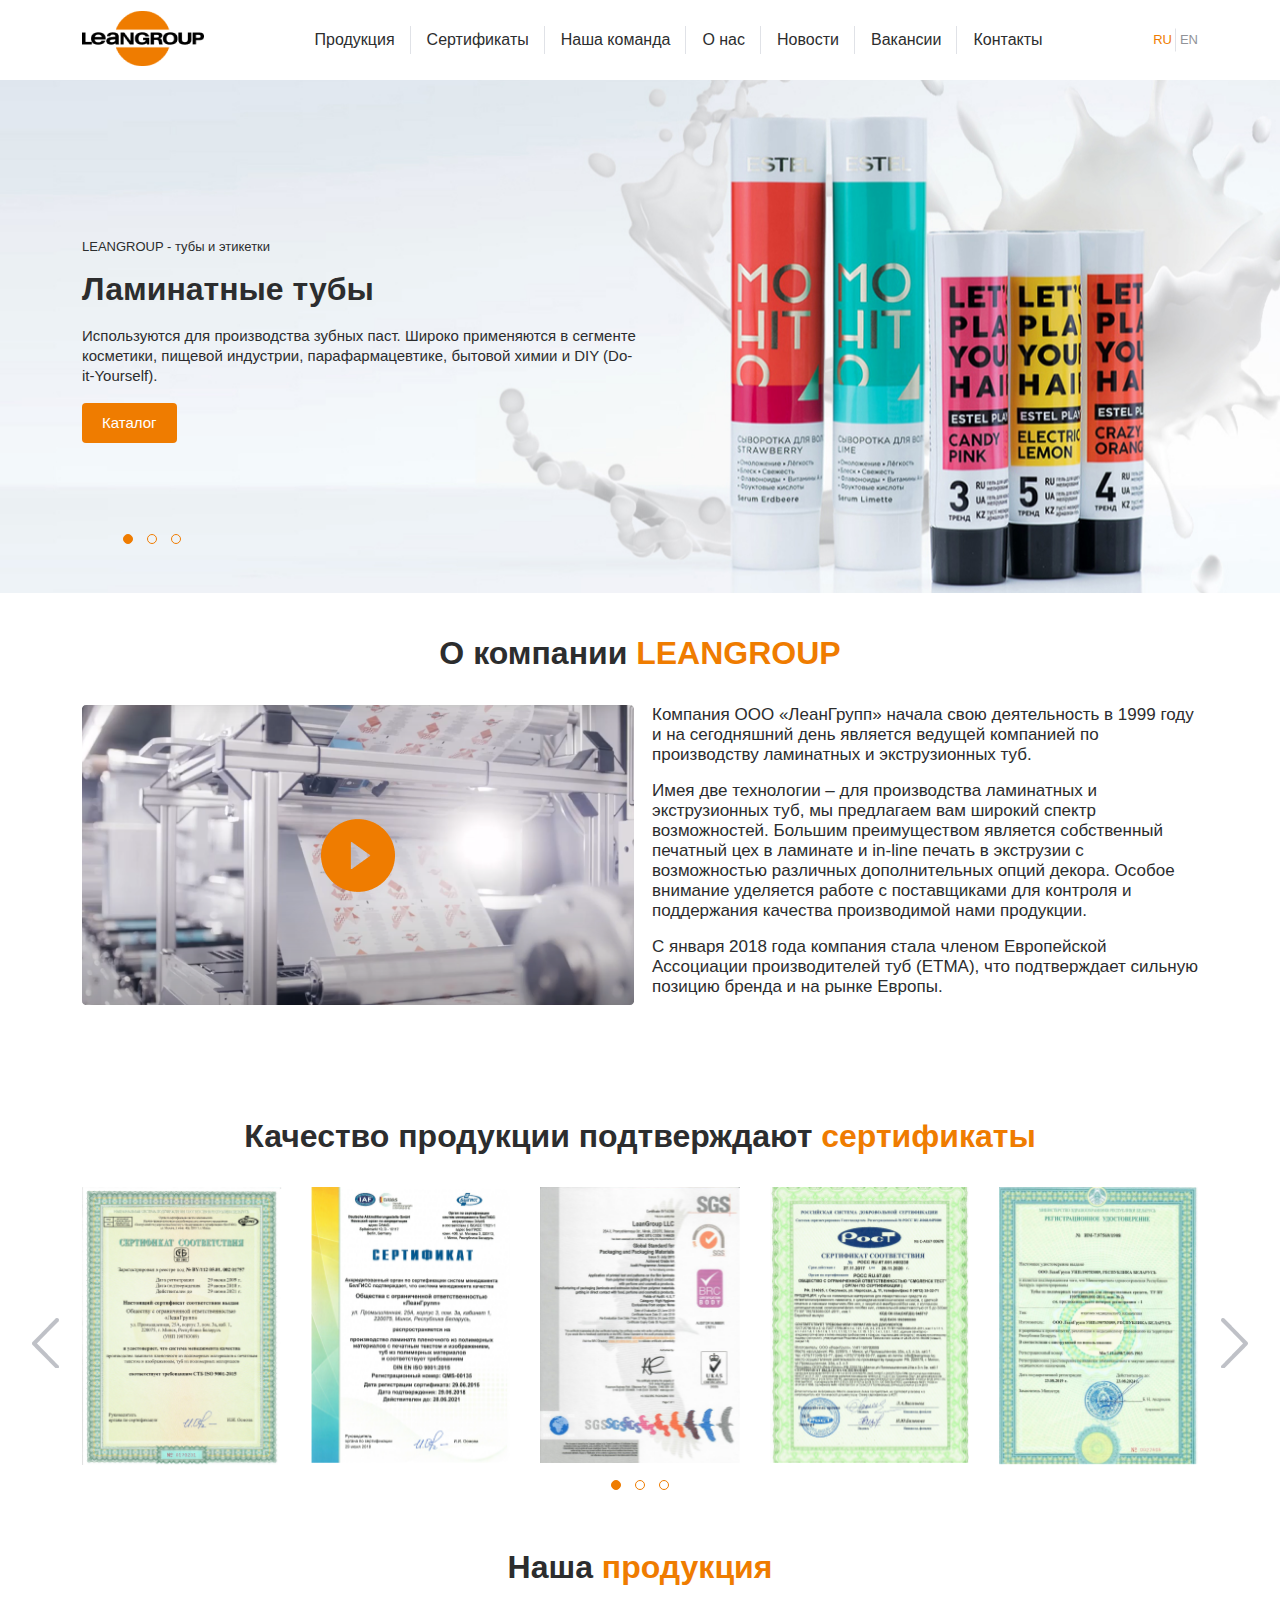
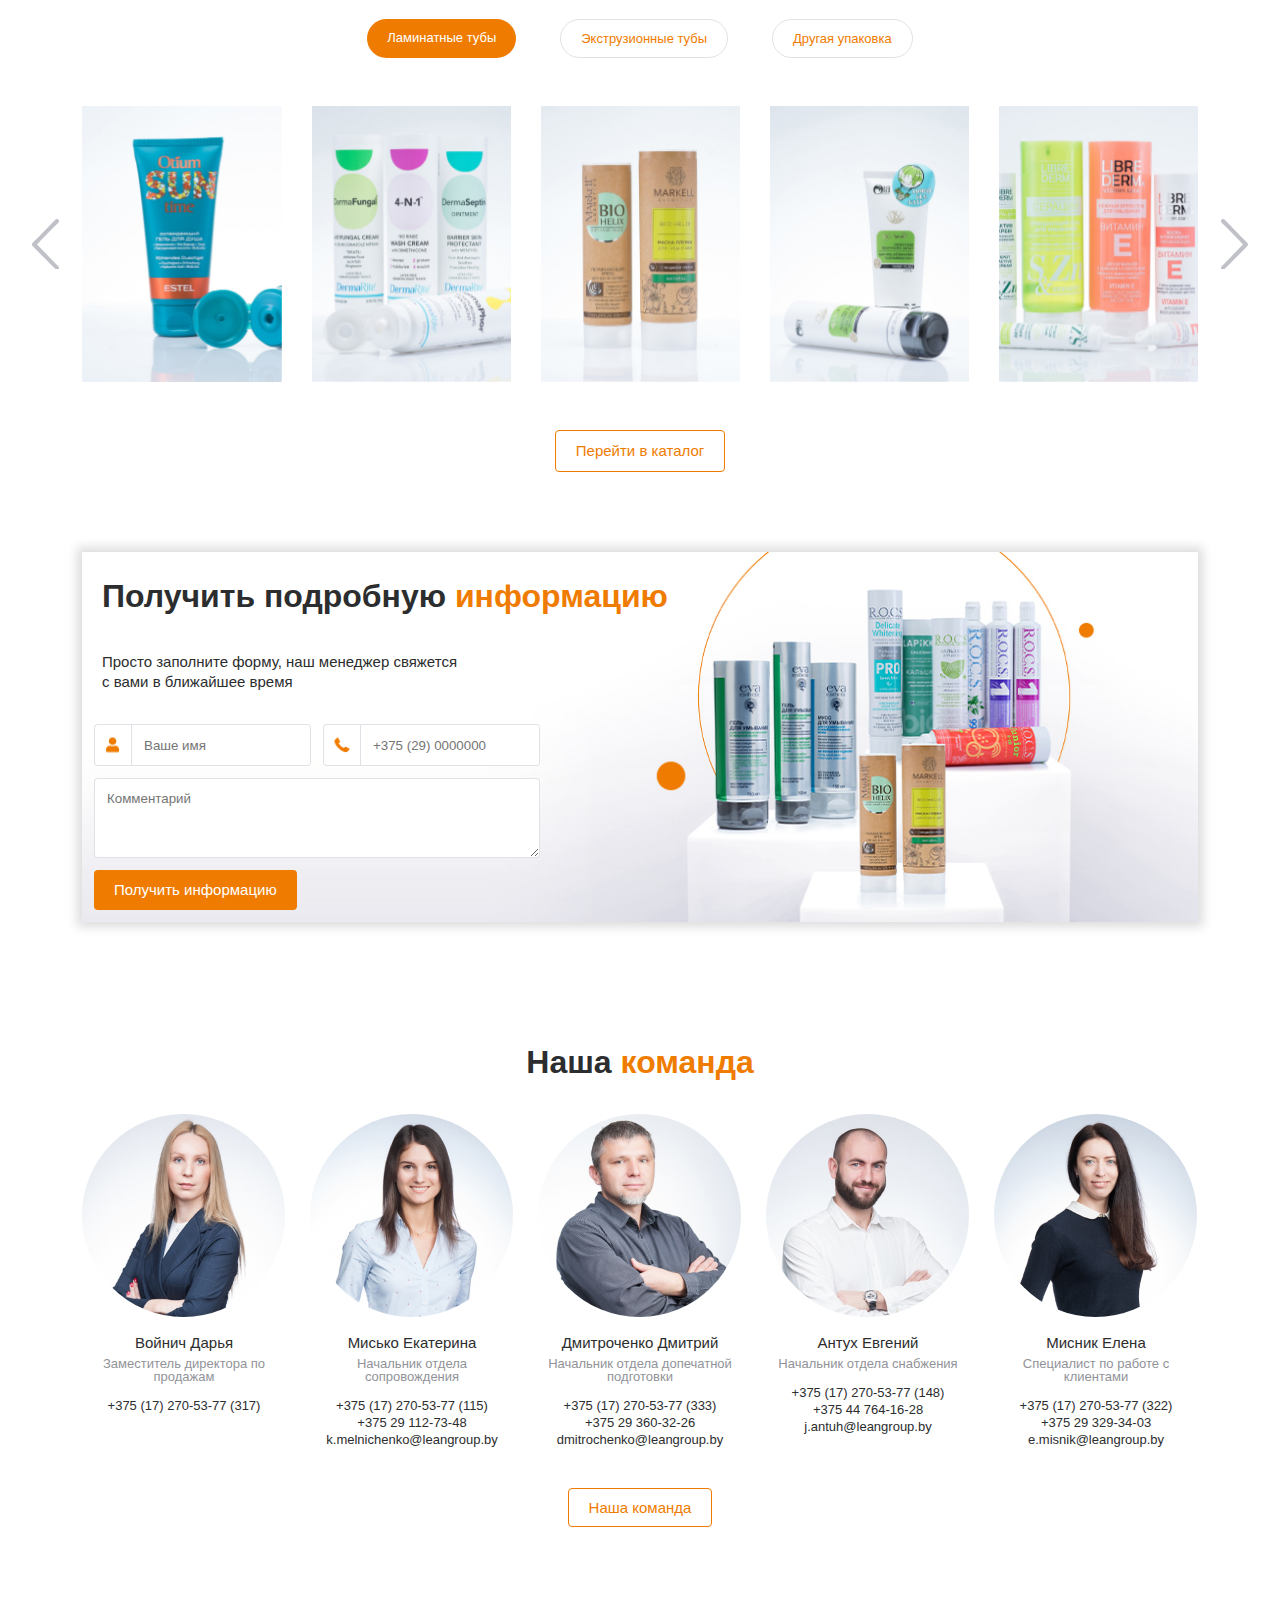
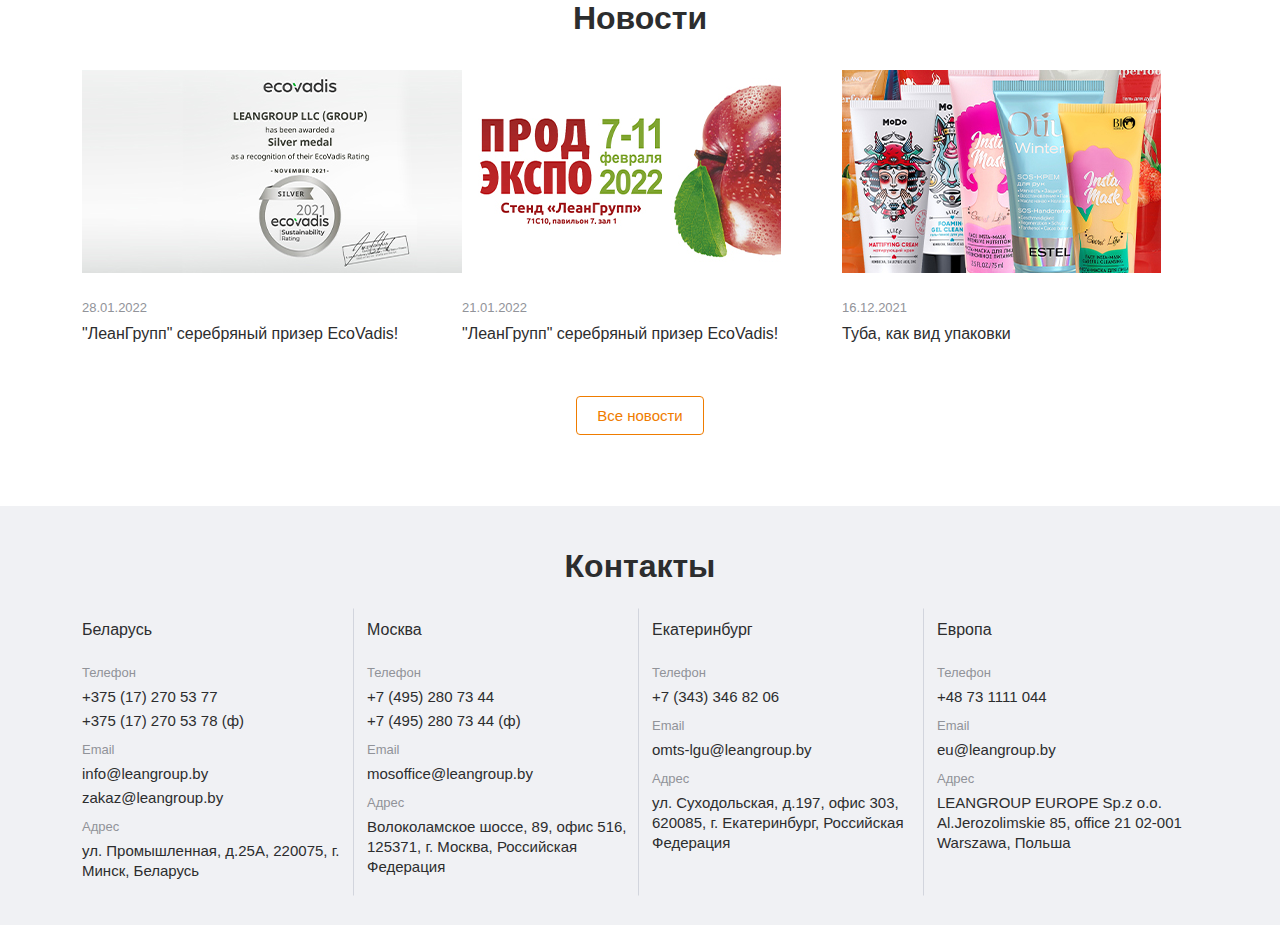
<file: index.html>
<!DOCTYPE html>
<html lang="en">

<head>
    <meta charset="UTF-8">
    <meta http-equiv="X-UA-Compatible" content="IE=edge">
    <meta name="viewport" content="width=device-width, initial-scale=1.0">
    <title>Lean Group</title>
    <link rel="stylesheet" href="./src/style/style.css">
</head>

<body>
    <header class="header">
        <div class="container">
            <nav class="nav">
                <a href="./" class="logo">
                    <img src="./src/images/logo.png" alt="logo lean Group">
                </a>
                <ul class="nav__list">
                    <li class="nav__list-item">
                        <a href="#" class="nav__list-link">
                            Продукция
                        </a>
                        <div class="dropdown">
                            <a href="#" class="dropdown__item">Ламинатные тубы</a>
                            <a href="#" class="dropdown__item">Экструзионные тубы</a>
                            <a href="#" class="dropdown__item">Другая упаковка</a>
                        </div>
                    </li>
                    <li class="nav__list-item"><a href="#" class="nav__list-link">Сертификаты</a>
                    </li>
                    <li class="nav__list-item"><a href="#" class="nav__list-link">Наша команда</a>
                    </li>
                    <li class="nav__list-item"><a href="#" class="nav__list-link">О нас</a>
                    </li>
                    <li class="nav__list-item"><a href="#" class="nav__list-link">Новости</a>
                    </li>
                    <li class="nav__list-item"><a href="#" class="nav__list-link">Вакансии</a>
                    </li>
                    <li class="nav__list-item"><a href="#" class="nav__list-link">Контакты</a>
                    </li>
                </ul>
                <div class="lang">
                    <button class="lang__item lang__item_active">RU</button>
                    <button class="lang__item ">EN</button>
                </div>
            </nav>
        </div>
    </header>
    <main>
        <section class="home">
            <div class="owl-carousel owl-theme owl-loaded" id="home-slider">
                <div class="owl-stage-outer">
                    <div class="owl-stage">
                        <div class="owl-item">
                            <div class="slide-item slide-item_first">
                                <div class="container">
                                    <h1 class="slide-item__title">LEANGROUP - тубы и этикетки</h1>
                                    <h2 class="slide-item__subtitle">Ламинатные тубы</h2>
                                    <p class="slide-item__description">Используются для производства зубных паст. Широко
                                        применяются в сегменте косметики, пищевой индустрии, парафармацевтике, бытовой
                                        химии и DIY (Do-it-Yourself).</p>
                                    <a href="#" class="slide-item__link">Каталог</a>
                                </div>
                            </div>
                        </div>
                        <div class="owl-item">
                            <div class="slide-item slide-item_second">
                                <div class="container">
                                    <h2 class="slide-item__title">LEANGROUP - у качества нет конкуренции</h2>
                                    <h2 class="slide-item__subtitle">Ламинатные тубы</h2>
                                    <p class="slide-item__description">Используются для производства зубных паст. Широко
                                        применяются в сегменте косметики, пищевой индустрии, парафармацевтике, бытовой
                                        химии и DIY (Do-it-Yourself).</p>
                                    <a href="#" class="slide-item__link">Каталог</a>
                                </div>
                            </div>
                        </div>
                        <div class="owl-item">
                            <div class="slide-item slide-item_third">
                                <div class="container">
                                    <h2 class="slide-item__title">LEANGROUP - у качества нет конкуренции</h2>
                                    <h2 class="slide-item__subtitle">Экструзионнные тубы</h2>
                                    <p class="slide-item__description">Экструзионные тубы применяются для упаковки и
                                        продвижения более дорогих продуктов, в основном в косметической отрасли.</p>
                                    <a href="#" class="slide-item__link">Каталог</a>
                                </div>
                            </div>
                        </div>
                    </div>
                </div>
            </div>
        </section>
        <section class="about">
            <div class="container">
                <h2 class="title">О компании <span>LEANGROUP</span></h2>
                <div class="row">
                    <div class="col-6">
                        <a href="https://www.youtube.com/watch?v=JWXUVYLUhxM" data-fancybox="video"
                            data-caption="Optional caption">
                            <img src="./src/images/about/video.png" alt="video">
                        </a>
                    </div>
                    <div class="col-6">
                        <p class="about__description">Компания ООО «ЛеанГрупп» начала свою деятельность в 1999 году и на
                            сегодняшний день является ведущей компанией по производству ламинатных и экструзионных туб.
                        </p>
                        <p class="about__description">Имея две технологии – для производства ламинатных и экструзионных
                            туб, мы предлагаем вам широкий спектр возможностей. Большим преимуществом является
                            собственный печатный цех в ламинате и in-line печать в экструзии с возможностью различных
                            дополнительных опций декора. Особое внимание уделяется работе с поставщиками для контроля и
                            поддержания качества производимой нами продукции.
                        </p>
                        <p class="about__description">С января 2018 года компания стала членом Европейской Ассоциации
                            производителей туб (ETMA), что подтверждает сильную позицию бренда и на рынке Европы.
                        </p>
                    </div>
                </div>
            </div>
        </section>
        <section class="certificates">
            <div class="container">
                <h2 class="title">
                    Качество продукции подтверждают <span>сертификаты</span>
                </h2>
                <div class="owl-carousel owl-theme owl-loaded" id="certificates-slider">
                    <div class="owl-stage-outer">
                        <div class="owl-stage">
                            <div class="owl-item">
                                <a href="./src/images/certificates/img1.png" data-fancybox="gallery"
                                    data-caption="Optional caption">
                                    <img src="./src/images/certificates/img1.png" alt="certificat 1">
                                </a>
                            </div>
                            <div class="owl-item">
                                <a href="./src/images/certificates/img2.png" data-fancybox="gallery"
                                    data-caption="Optional caption">
                                    <img src="./src/images/certificates/img2.png" alt="certificat 2">
                                </a>
                            </div>
                            <div class="owl-item">
                                <a href="./src/images/certificates/img3.png" data-fancybox="gallery"
                                    data-caption="Optional caption">
                                    <img src="./src/images/certificates/img3.png" alt="certificat 3">
                                </a>
                            </div>
                            <div class="owl-item">
                                <a href="./src/images/certificates/img4.png" data-fancybox="gallery"
                                    data-caption="Optional caption">
                                    <img src="./src/images/certificates/img4.png" alt="certificat 4">
                                </a>
                            </div>
                            <div class="owl-item">
                                <a href="./src/images/certificates/img5.png" data-fancybox="gallery"
                                    data-caption="Optional caption">
                                    <img src="./src/images/certificates/img5.png" alt="certificat 5">
                                </a>
                            </div>
                            <div class="owl-item">
                                <a href="./src/images/certificates/img1.png" data-fancybox="gallery"
                                    data-caption="Optional caption">
                                    <img src="./src/images/certificates/img1.png" alt="certificat 1">
                                </a>
                            </div>
                            <div class="owl-item">
                                <a href="./src/images/certificates/img2.png" data-fancybox="gallery"
                                    data-caption="Optional caption">
                                    <img src="./src/images/certificates/img2.png" alt="certificat 2">
                                </a>
                            </div>
                            <div class="owl-item">
                                <a href="./src/images/certificates/img3.png" data-fancybox="gallery"
                                    data-caption="Optional caption">
                                    <img src="./src/images/certificates/img3.png" alt="certificat 3">
                                </a>
                            </div>
                            <div class="owl-item">
                                <a href="./src/images/certificates/img4.png" data-fancybox="gallery"
                                    data-caption="Optional caption">
                                    <img src="./src/images/certificates/img4.png" alt="certificat 4">
                                </a>
                            </div>
                            <div class="owl-item">
                                <a href="./src/images/certificates/img5.png" data-fancybox="gallery"
                                    data-caption="Optional caption">
                                    <img src="./src/images/certificates/img5.png" alt="certificat 5">
                                </a>
                            </div>
                            <div class="owl-item">
                                <a href="./src/images/certificates/img1.png" data-fancybox="gallery"
                                    data-caption="Optional caption">
                                    <img src="./src/images/certificates/img1.png" alt="certificat 1">
                                </a>
                            </div>
                            <div class="owl-item">
                                <a href="./src/images/certificates/img2.png" data-fancybox="gallery"
                                    data-caption="Optional caption">
                                    <img src="./src/images/certificates/img2.png" alt="certificat 2">
                                </a>
                            </div>
                            <div class="owl-item">
                                <a href="./src/images/certificates/img3.png" data-fancybox="gallery"
                                    data-caption="Optional caption">
                                    <img src="./src/images/certificates/img3.png" alt="certificat 3">
                                </a>
                            </div>
                            <div class="owl-item">
                                <a href="./src/images/certificates/img4.png" data-fancybox="gallery"
                                    data-caption="Optional caption">
                                    <img src="./src/images/certificates/img4.png" alt="certificat 4">
                                </a>
                            </div>
                            <div class="owl-item">
                                <a href="./src/images/certificates/img5.png" data-fancybox="gallery"
                                    data-caption="Optional caption">
                                    <img src="./src/images/certificates/img5.png" alt="certificat 5">
                                </a>
                            </div>
                        </div>
                    </div>
                    <div class="owl-nav">
                        <div class="custom-prev custom-prev_cert">prev</div>
                        <div class="custom-next custom-next_cert">next</div>
                    </div>
                </div>
            </div>
        </section>
        <section class="products">
            <div class="container">
                <h2 class="title">Наша <span>продукция</span></h2>
                <div class="products-tabs">
  
                    <ul class="products-tabs__caption">
                      <li class="products-tabs__btn products-tabs__btn_active">Ламинатные тубы</li>
                      <li class="products-tabs__btn">Экструзионные тубы</li>
                      <li class="products-tabs__btn">Другая упаковка</li>
                    </ul>
                    
                    <div class="products-tabs__content products-tabs__content_active"> 
                        <div class="owl-carousel owl-theme owl-loaded products-slider">
                            <div class="owl-stage-outer">
                                <div class="owl-stage">
                                    <div class="owl-item">
                                        <a href="./src/images/products/img1.png" data-fancybox="gallery"
                                            data-caption="Optional caption">
                                            <img src="./src/images/products/img1.png" alt="product 1">
                                        </a>
                                    </div>
                                    <div class="owl-item">
                                        <a href="./src/images/products/img2.png" data-fancybox="gallery"
                                            data-caption="Optional caption">
                                            <img src="./src/images/products/img2.png" alt="product 2">
                                        </a>
                                    </div>
                                    <div class="owl-item">
                                        <a href="./src/images/products/img3.png" data-fancybox="gallery"
                                            data-caption="Optional caption">
                                            <img src="./src/images/products/img3.png" alt="product 3">
                                        </a>
                                    </div>
                                    <div class="owl-item">
                                        <a href="./src/images/products/img4.png" data-fancybox="gallery"
                                            data-caption="Optional caption">
                                            <img src="./src/images/products/img4.png" alt="product 4">
                                        </a>
                                    </div>
                                    <div class="owl-item">
                                        <a href="./src/images/products/img5.png" data-fancybox="gallery"
                                            data-caption="Optional caption">
                                            <img src="./src/images/products/img5.png" alt="product 5">
                                        </a>
                                    </div>
                                    <div class="owl-item">
                                        <a href="./src/images/products/img1.png" data-fancybox="gallery"
                                            data-caption="Optional caption">
                                            <img src="./src/images/products/img1.png" alt="product 1">
                                        </a>
                                    </div>
                                    <div class="owl-item">
                                        <a href="./src/images/products/img2.png" data-fancybox="gallery"
                                            data-caption="Optional caption">
                                            <img src="./src/images/products/img2.png" alt="product 2">
                                        </a>
                                    </div>
                                    <div class="owl-item">
                                        <a href="./src/images/products/img3.png" data-fancybox="gallery"
                                            data-caption="Optional caption">
                                            <img src="./src/images/products/img3.png" alt="product 3">
                                        </a>
                                    </div>
                                    <div class="owl-item">
                                        <a href="./src/images/products/img4.png" data-fancybox="gallery"
                                            data-caption="Optional caption">
                                            <img src="./src/images/products/img4.png" alt="product 4">
                                        </a>
                                    </div>
                                    <div class="owl-item">
                                        <a href="./src/images/products/img5.png" data-fancybox="gallery"
                                            data-caption="Optional caption">
                                            <img src="./src/images/products/img5.png" alt="product 5">
                                        </a>
                                    </div>
                                    <div class="owl-item">
                                        <a href="./src/images/products/img1.png" data-fancybox="gallery"
                                            data-caption="Optional caption">
                                            <img src="./src/images/products/img1.png" alt="product 1">
                                        </a>
                                    </div>
                                    <div class="owl-item">
                                        <a href="./src/images/products/img3.png" data-fancybox="gallery"
                                            data-caption="Optional caption">
                                            <img src="./src/images/products/img3.png" alt="product 3">
                                        </a>
                                    </div>
                                    <div class="owl-item">
                                        <a href="./src/images/products/img4.png" data-fancybox="gallery"
                                            data-caption="Optional caption">
                                            <img src="./src/images/products/img4.png" alt="product 4">
                                        </a>
                                    </div>
                                    <div class="owl-item">
                                        <a href="./src/images/products/img5.png" data-fancybox="gallery"
                                            data-caption="Optional caption">
                                            <img src="./src/images/products/img5.png" alt="product 5">
                                        </a>
                                    </div>
                                </div>
                            </div>
                            <div class="owl-nav">
                                <div class="custom-prev custom-prev_prod">prev</div>
                                <div class="custom-next custom-next_prod">next</div>
                            </div>
                        </div>
                        <div class="products-tabs__link-wrapper">
                            <a href="./src/pages/laminat/" class="products-tabs__link">Перейти в каталог</a>
                        </div>
                    </div>
                    
                    <div class="products-tabs__content">
                        <div class="owl-carousel owl-theme owl-loaded products-slider">
                            <div class="owl-stage-outer">
                                <div class="owl-stage">
                                    <div class="owl-item">
                                        <a href="./src/images/products/img1.png" data-fancybox="gallery"
                                            data-caption="Optional caption">
                                            <img src="./src/images/products/img1.png" alt="product 1">
                                        </a>
                                    </div>
                                    <div class="owl-item">
                                        <a href="./src/images/products/img2.png" data-fancybox="gallery"
                                            data-caption="Optional caption">
                                            <img src="./src/images/products/img2.png" alt="product 2">
                                        </a>
                                    </div>
                                    <div class="owl-item">
                                        <a href="./src/images/products/img3.png" data-fancybox="gallery"
                                            data-caption="Optional caption">
                                            <img src="./src/images/products/img3.png" alt="product 3">
                                        </a>
                                    </div>
                                    <div class="owl-item">
                                        <a href="./src/images/products/img4.png" data-fancybox="gallery"
                                            data-caption="Optional caption">
                                            <img src="./src/images/products/img4.png" alt="product 4">
                                        </a>
                                    </div>
                                    <div class="owl-item">
                                        <a href="./src/images/products/img5.png" data-fancybox="gallery"
                                            data-caption="Optional caption">
                                            <img src="./src/images/products/img5.png" alt="product 5">
                                        </a>
                                    </div>
                                    <div class="owl-item">
                                        <a href="./src/images/products/img1.png" data-fancybox="gallery"
                                            data-caption="Optional caption">
                                            <img src="./src/images/products/img1.png" alt="product 1">
                                        </a>
                                    </div>
                                    <div class="owl-item">
                                        <a href="./src/images/products/img2.png" data-fancybox="gallery"
                                            data-caption="Optional caption">
                                            <img src="./src/images/products/img2.png" alt="product 2">
                                        </a>
                                    </div>
                                    <div class="owl-item">
                                        <a href="./src/images/products/img3.png" data-fancybox="gallery"
                                            data-caption="Optional caption">
                                            <img src="./src/images/products/img3.png" alt="product 3">
                                        </a>
                                    </div>
                                    <div class="owl-item">
                                        <a href="./src/images/products/img4.png" data-fancybox="gallery"
                                            data-caption="Optional caption">
                                            <img src="./src/images/products/img4.png" alt="product 4">
                                        </a>
                                    </div>
                                    <div class="owl-item">
                                        <a href="./src/images/products/img5.png" data-fancybox="gallery"
                                            data-caption="Optional caption">
                                            <img src="./src/images/products/img5.png" alt="product 5">
                                        </a>
                                    </div>
                                </div>
                            </div>
                            <div class="owl-nav">
                                <div class="custom-prev custom-prev_prod">prev</div>
                                <div class="custom-next custom-next_prod">next</div>
                            </div>
                        </div>
                        <div class="products-tabs__link-wrapper">
                            <a href="./src/pages/ext/" class="products-tabs__link">Перейти в каталог</a>
                        </div>
                    </div>

                    <div class="products-tabs__content">
                        <div class="owl-carousel owl-theme owl-loaded products-slider">
                            <div class="owl-stage-outer">
                                <div class="owl-stage">
                                    <div class="owl-item">
                                        <a href="./src/images/products/img1.png" data-fancybox="gallery"
                                            data-caption="Optional caption">
                                            <img src="./src/images/products/img1.png" alt="product 1">
                                        </a>
                                    </div>
                                    <div class="owl-item">
                                        <a href="./src/images/products/img2.png" data-fancybox="gallery"
                                            data-caption="Optional caption">
                                            <img src="./src/images/products/img2.png" alt="product 2">
                                        </a>
                                    </div>
                                    <div class="owl-item">
                                        <a href="./src/images/products/img3.png" data-fancybox="gallery"
                                            data-caption="Optional caption">
                                            <img src="./src/images/products/img3.png" alt="product 3">
                                        </a>
                                    </div>
                                    <div class="owl-item">
                                        <a href="./src/images/products/img4.png" data-fancybox="gallery"
                                            data-caption="Optional caption">
                                            <img src="./src/images/products/img4.png" alt="product 4">
                                        </a>
                                    </div>
                                    <div class="owl-item">
                                        <a href="./src/images/products/img5.png" data-fancybox="gallery"
                                            data-caption="Optional caption">
                                            <img src="./src/images/products/img5.png" alt="product 5">
                                        </a>
                                    </div>
                                    <div class="owl-item">
                                        <a href="./src/images/products/img1.png" data-fancybox="gallery"
                                            data-caption="Optional caption">
                                            <img src="./src/images/products/img1.png" alt="product 1">
                                        </a>
                                    </div>
                                    <div class="owl-item">
                                        <a href="./src/images/products/img2.png" data-fancybox="gallery"
                                            data-caption="Optional caption">
                                            <img src="./src/images/products/img2.png" alt="product 2">
                                        </a>
                                    </div>
                                    <div class="owl-item">
                                        <a href="./src/images/products/img3.png" data-fancybox="gallery"
                                            data-caption="Optional caption">
                                            <img src="./src/images/products/img3.png" alt="product 3">
                                        </a>
                                    </div>
                                    <div class="owl-item">
                                        <a href="./src/images/products/img4.png" data-fancybox="gallery"
                                            data-caption="Optional caption">
                                            <img src="./src/images/products/img4.png" alt="product 4">
                                        </a>
                                    </div>
                                    <div class="owl-item">
                                        <a href="./src/images/products/img5.png" data-fancybox="gallery"
                                            data-caption="Optional caption">
                                            <img src="./src/images/products/img5.png" alt="product 5">
                                        </a>
                                    </div>
                                </div>
                            </div>
                            <div class="owl-nav">
                                <div class="custom-prev custom-prev_prod">prev</div>
                                <div class="custom-next custom-next_prod">next</div>
                            </div>
                        </div>
                        <div class="products-tabs__link-wrapper">
                            <a href="./src/pages/other/" class="products-tabs__link">Перейти в каталог</a>
                        </div>
                      </div>
                    
                  </div>
            </div>
        </section>
        <section class="feedback">
            <div class="container">
                <div class="feedback__main">
                    <h2 class="feedback__title">Получить подробную <span>информацию</span></h2>
                    <p class="feedback__description">Просто заполните форму, наш менеджер свяжется с вами в ближайшее
                        время</p>
                    <form class="feedback__form">
                        <div class="feedback__form-name">
                            <div class="name__img">
                                <img src="./src/images/feedback/Vector.png" alt="vector" class="form__img">
                            </div>
                            <input type="text" placeholder="Ваше имя" class="form__input">
                        </div>
                        <div class="feedback__form-name">
                            <div class="name__img">
                                <img src="./src/images/feedback/tel.png" alt="tel" class="form__img">
                            </div>
                            <input type="tel" placeholder="+375 (29) 0000000" class="form__input">
                        </div>
                        <textarea class="feedback__textarea" placeholder="Комментарий"></textarea>
                        <button class="feedback__btn">
                            <a href="#" class="feedback__link">Получить информацию</a>
                        </button>
                    </form>
                </div>
            </div>
        </section>
        <section class="team">
            <div class="container">
                <h2 class="team__title">
                    Наша <span>команда</span>
                </h2>
                <div class="row">
                    <div class="team__colum team__colum-1">
                        <img src="./src/images/team/img1.png" alt="img" class="team-img">
                        <h4 class="team__subtitle">Войнич Дарья</h4>
                        <p class="team__description">Заместитель директора по продажам</p>
                        <p class="team__num">+375 (17) 270-53-77 (317)</p>
                    </div>
                    <div class="team__colum team__colum-2">
                        <img src="./src/images/team/img2.png" alt="img" class="team-img">
                        <h4 class="team__subtitle">Мисько Екатерина</h4>
                        <p class="team__description">Начальник отдела сопровождения</p>
                        <p class="team__num">+375 (17) 270-53-77 (115)</p>
                        <p class="team__num-2"> +375 29 112-73-48</p>
                        <p class="team__mail">k.melnichenko@leangroup.by</p>
                    </div>
                    <div class="team__colum team__colum-3">
                        <img src="./src/images/team/img3.png" alt="img" class="team-img">
                        <h4 class="team__subtitle">Дмитроченко Дмитрий</h4>
                        <p class="team__description">Начальник отдела допечатной подготовки</p>
                        <p class="team__num">+375 (17) 270-53-77 (333)</p>
                        <p class="team__num-2">  +375 29 360-32-26</p>
                        <p class="team__mail">dmitrochenko@leangroup.by</p>
                    </div>
                    <div class="team__colum team__colum-4">
                        <img src="./src/images/team/img4.png" alt="img" class="team-img">
                        <h4 class="team__subtitle">Антух Евгений</h4>
                        <p class="team__description">Начальник отдела снабжения</p>
                        <p class="team__num">+375 (17) 270-53-77 (148)</p>
                        <p class="team__num-2">+375 44 764-16-28</p>
                        <p class="team__mail">j.antuh@leangroup.by</p>
                    </div>
                    <div class="team__colum team__colum-5">
                        <img src="./src/images/team/img5.png" alt="img" class="team-img">
                        <h4 class="team__subtitle">Мисник Елена</h4>
                        <p class="team__description">Специалист по работе с клиентами</p>
                        <p class="team__num">+375 (17) 270-53-77 (322)</p>
                        <p class="team__num-2"> +375 29 329-34-03</p>
                        <p class="team__mail">e.misnik@leangroup.by</p>
                    </div>
                </div>
                <div class="team__btn">
                    <a href="" class="team__btn-link">Наша команда</a>
                </div>
            </div>
        </section>
        <section class="news">
            <div class="container">
                <h2 class="news__title">Новости</h2>
                <div class="row">
                    <div class="col-4">
                        <img src="./src/images/news/img1.png" alt="img" class="news__img">
                        <p class="news__description">28.01.2022</p>
                        <h3 class="news__subtitle">"ЛеанГрупп" серебряный призер EcoVadis!</h3>
                    </div>
                    <div class="col-4">
                        <img src="./src/images/news/img2.png" alt="img" class="news__img">
                        <p class="news__description">21.01.2022</p>
                        <h3 class="news__subtitle">"ЛеанГрупп" серебряный призер EcoVadis!</h3>
                    </div>
                    <div class="col-4">
                        <img src="./src/images/news/img3.png" alt="img" class="news__img">
                        <p class="news__description">16.12.2021</p>
                        <h3 class="news__subtitle">Туба, как вид упаковки</h3>
                    </div>
                </div>
                <div class="news__btn">
                    <a href="" class="news__btn-link">Все новости</a>
                </div>
            </div>
        </section>
        <section class="contacts">
            <div class="container">
                <h2 class="contacts__title">Контакты</h2>
                <div class="row">
                    <div class="col-3">
                        <h3 class="contacts__subtitle">Беларусь</h3>
                        <h4 class="contacts__subtitle-1">Телефон</h4>
                        <p class="contacts__description">+375 (17) 270 53 77</p>
                        <p class="contacts__description">+375 (17) 270 53 78 (ф)</p>
                        <h4 class="contacts__subtitle-1">Email</h4>
                        <p class="contacts__description">info@leangroup.by</p>
                        <p class="contacts__description">zakaz@leangroup.by</p>
                        <h4 class="contacts__subtitle-1">Адрес</h4>
                        <p class="contacts__description">ул. Промышленная, д.25А, 220075, г. Минск, Беларусь</p>
                    </div>
                    <div class="col-3">
                        <h3 class="contacts__subtitle">Москва</h3>
                        <h4 class="contacts__subtitle-1">Телефон</h4>
                        <p class="contacts__description">+7 (495) 280 73 44</p>
                        <p class="contacts__description">+7 (495) 280 73 44 (ф)</p>
                        <h4 class="contacts__subtitle-1">Email</h4>
                        <p class="contacts__description">mosoffice@leangroup.by  </p>
                        <h4 class="contacts__subtitle-1">Адрес</h4>
                        <p class="contacts__description">Волоколамское шоссе, 89, офис 516, 125371, г. Москва, Российская Федерация</p>
                    </div>
                    <div class="col-3">
                        <h3 class="contacts__subtitle">Екатеринбург</h3>
                        <h4 class="contacts__subtitle-1">Телефон</h4>
                        <p class="contacts__description">+7 (343) 346 82 06</p>
                        <h4 class="contacts__subtitle-1">Email</h4>
                        <p class="contacts__description">omts-lgu@leangroup.by</p>
                        <h4 class="contacts__subtitle-1">Адрес</h4>
                        <p class="contacts__description">ул. Суходольская, д.197, офис 303, 620085, г. Екатеринбург, Российская Федерация</p>
                    </div>
                    <div class="col-3"><h3 class="contacts__subtitle">Европа</h3>
                        <h4 class="contacts__subtitle-1">Телефон</h4>
                        <p class="contacts__description">+48 73 1111 044</p>
                        <h4 class="contacts__subtitle-1">Email</h4>
                        <p class="contacts__description">eu@leangroup.by</p>
                        <h4 class="contacts__subtitle-1">Адрес</h4>
                        <p class="contacts__description">LEANGROUP EUROPE Sp.z o.o. Al.Jerozolimskie 85, office 21 02-001 Warszawa, Польша</p>
                    </div>
                </div>
            </div>
        </section>
        <section class="map"></section>
    </main>
    <footer class="footer"></footer>
    <script src="./src/libs/jquery/jquery.js"></script>
    <script src="./src/libs/owl/owl.carousel.min.js"></script>
    <script src="https://cdn.jsdelivr.net/npm/@fancyapps/ui@4.0/dist/fancybox.umd.js"></script>
    <script src="./src/js/main.js"></script>
</body>

</html>
</file>
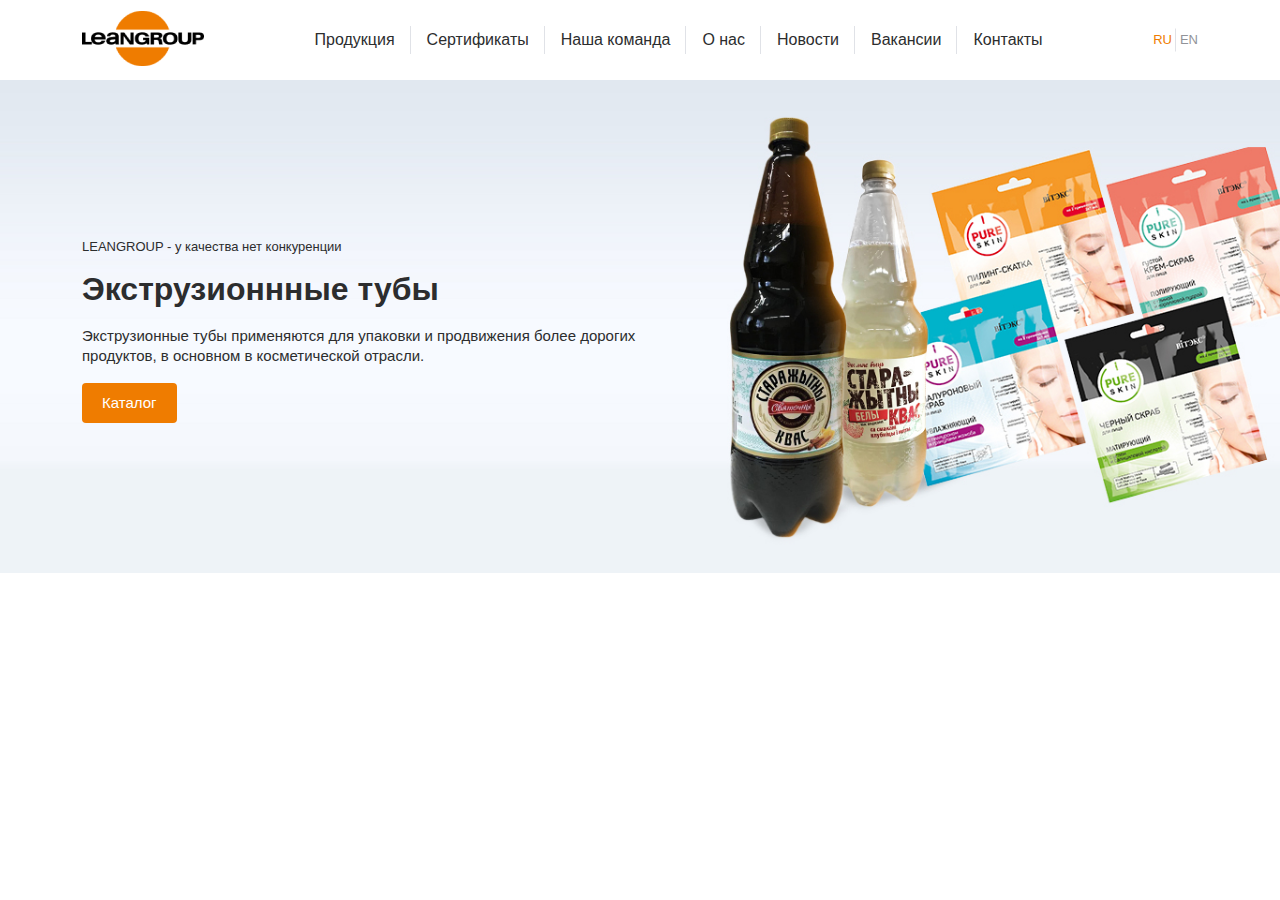
<file: src/pages/ext/index.html>
<!DOCTYPE html>
<html lang="en">
<head>
    <meta charset="UTF-8">
    <meta http-equiv="X-UA-Compatible" content="IE=edge">
    <meta name="viewport" content="width=device-width, initial-scale=1.0">
    <title>Document</title>
    <link rel="stylesheet" href="../../style/style.css">
</head>
<body>
    <header class="header">
        <div class="container">
            <nav class="nav">
                <a href="../../../" class="logo">
                    <img src="../../images/logo.png" alt="logo lean Group">
                </a>
                <ul class="nav__list">
                    <li class="nav__list-item">
                        <a href="#" class="nav__list-link">
                            Продукция
                        </a>
                        <div class="dropdown">
                            <a href="#" class="dropdown__item">Ламинатные тубы</a>
                            <a href="#" class="dropdown__item">Экструзионные тубы</a>
                            <a href="#" class="dropdown__item">Другая упаковка</a>
                        </div>
                    </li>
                    <li class="nav__list-item"><a href="#" class="nav__list-link">Сертификаты</a>
                    </li>
                    <li class="nav__list-item"><a href="#" class="nav__list-link">Наша команда</a>
                    </li>
                    <li class="nav__list-item"><a href="#" class="nav__list-link">О нас</a>
                    </li>
                    <li class="nav__list-item"><a href="#" class="nav__list-link">Новости</a>
                    </li>
                    <li class="nav__list-item"><a href="#" class="nav__list-link">Вакансии</a>
                    </li>
                    <li class="nav__list-item"><a href="#" class="nav__list-link">Контакты</a>
                    </li>
                </ul>
                <div class="lang">
                    <button class="lang__item lang__item_active">RU</button>
                    <button class="lang__item ">EN</button>
                </div>
            </nav>
        </div>
    </header>
    <main>
        <section class="home">
            <div class="slide-item slide-item_third">
                <div class="container">
                    <h2 class="slide-item__title">LEANGROUP - у качества нет конкуренции</h2>
                    <h2 class="slide-item__subtitle">Экструзионнные тубы</h2>
                    <p class="slide-item__description">Экструзионные тубы применяются для упаковки и
                        продвижения более дорогих продуктов, в основном в косметической отрасли.</p>
                    <a href="#" class="slide-item__link">Каталог</a>
                </div>
            </div>
        </section>
    </main>
</body>
</html>
</file>
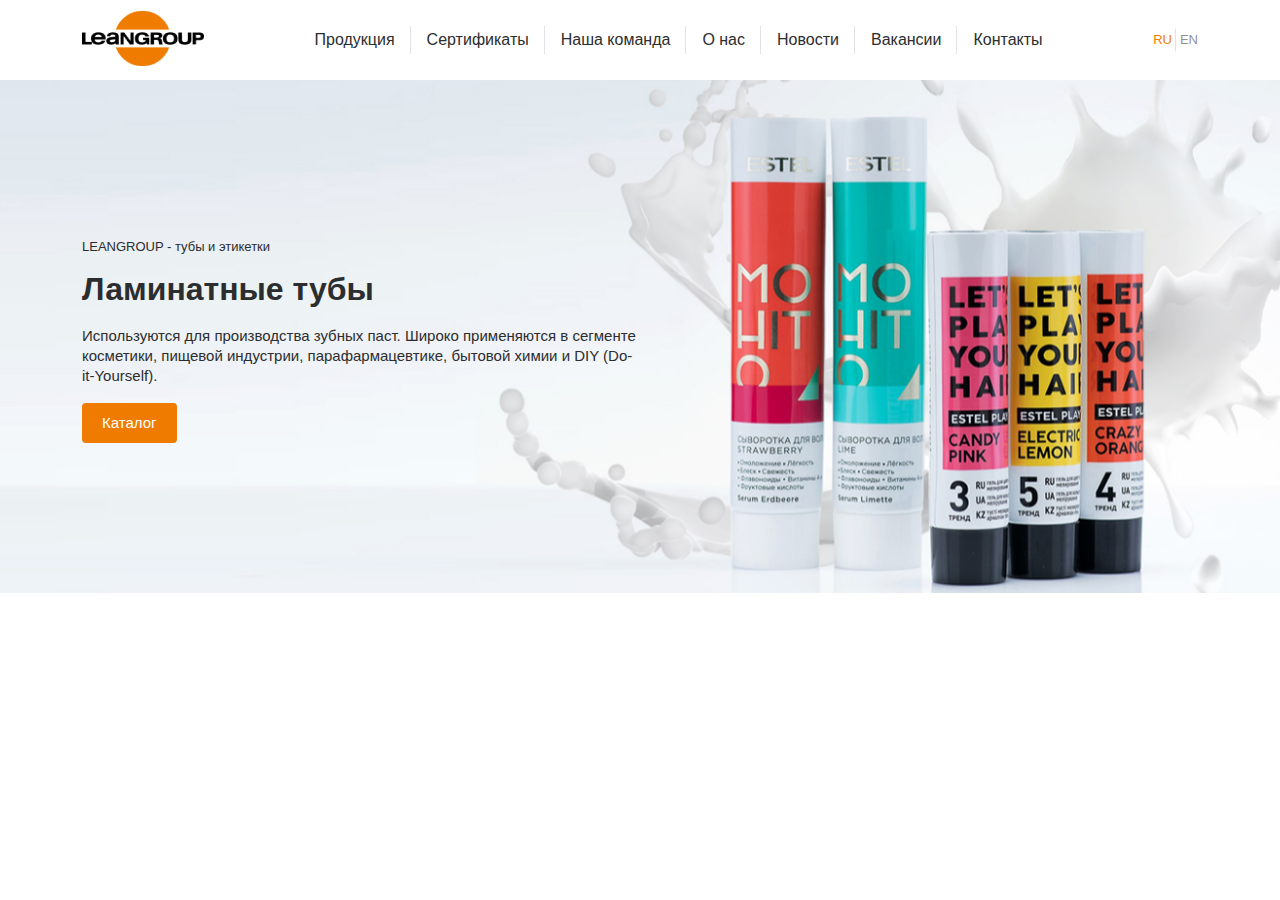
<file: src/pages/laminat/index.html>
<!DOCTYPE html>
<html lang="en">
<head>
    <meta charset="UTF-8">
    <meta http-equiv="X-UA-Compatible" content="IE=edge">
    <meta name="viewport" content="width=device-width, initial-scale=1.0">
    <title>Document</title>
    <link rel="stylesheet" href="../../style/style.css">
</head>
<body>
    <header class="header">
        <div class="container">
            <nav class="nav">
                <a href="" class="logo">
                    <img src="../../images/logo.png" alt="logo lean Group">
                </a>
                <ul class="nav__list">
                    <li class="nav__list-item">
                        <a href="#" class="nav__list-link">
                            Продукция
                        </a>
                        <div class="dropdown">
                            <a href="#" class="dropdown__item">Ламинатные тубы</a>
                            <a href="#" class="dropdown__item">Экструзионные тубы</a>
                            <a href="#" class="dropdown__item">Другая упаковка</a>
                        </div>
                    </li>
                    <li class="nav__list-item"><a href="#" class="nav__list-link">Сертификаты</a>
                    </li>
                    <li class="nav__list-item"><a href="#" class="nav__list-link">Наша команда</a>
                    </li>
                    <li class="nav__list-item"><a href="#" class="nav__list-link">О нас</a>
                    </li>
                    <li class="nav__list-item"><a href="#" class="nav__list-link">Новости</a>
                    </li>
                    <li class="nav__list-item"><a href="#" class="nav__list-link">Вакансии</a>
                    </li>
                    <li class="nav__list-item"><a href="#" class="nav__list-link">Контакты</a>
                    </li>
                </ul>
                <div class="lang">
                    <button class="lang__item lang__item_active">RU</button>
                    <button class="lang__item ">EN</button>
                </div>
            </nav>
        </div>
    </header>
    <main>
        <section class="home">
            <div class="slide-item slide-item_first">
                <div class="container">
                    <h1 class="slide-item__title">LEANGROUP - тубы и этикетки</h1>
                    <h2 class="slide-item__subtitle">Ламинатные тубы</h2>
                    <p class="slide-item__description">Используются для производства зубных паст. Широко
                        применяются в сегменте косметики, пищевой индустрии, парафармацевтике, бытовой
                        химии и DIY (Do-it-Yourself).</p>
                    <a href="#" class="slide-item__link">Каталог</a>
                </div>
            </div>
        </section>
    </main>
</body>
</html>
</file>
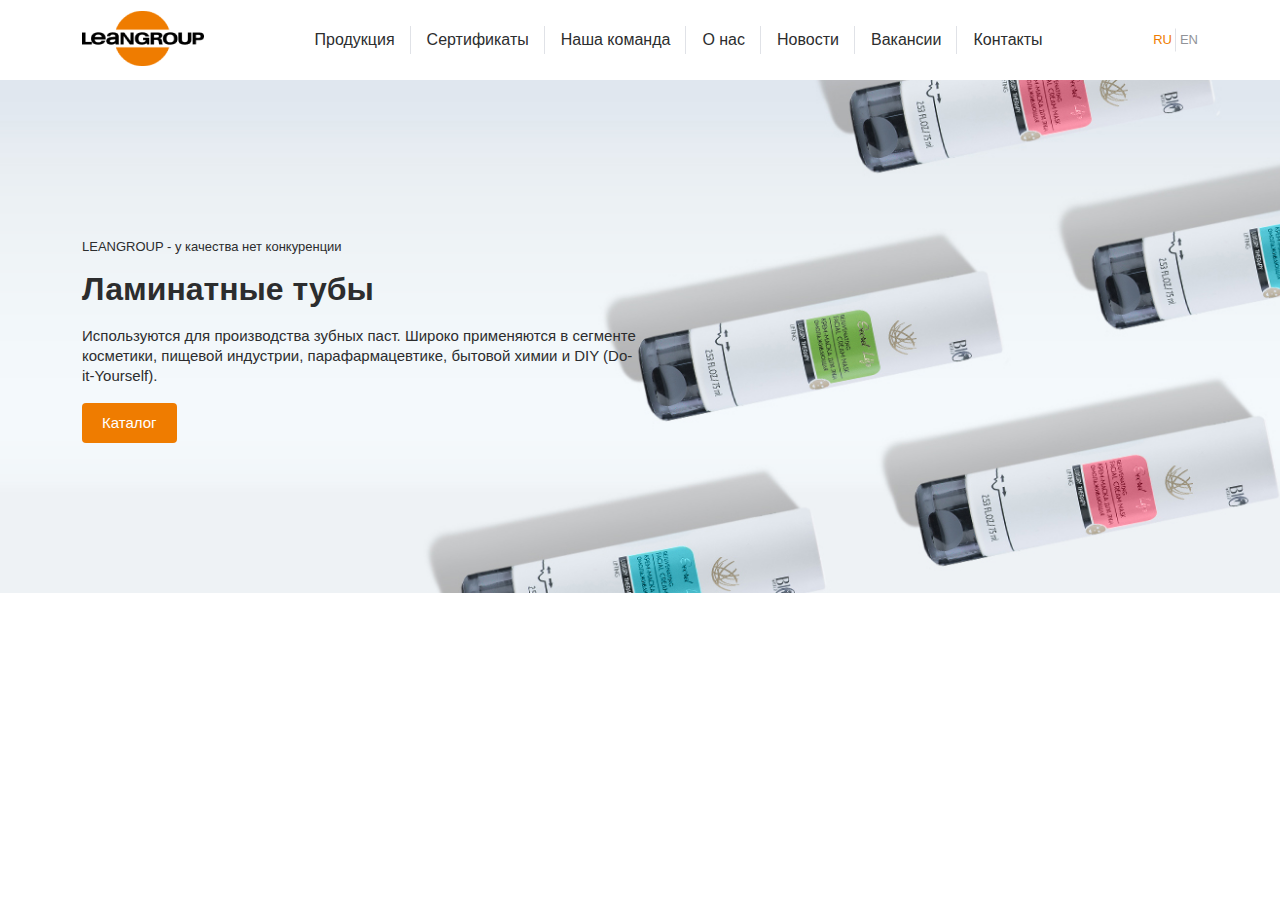
<file: src/pages/other/index.html>
<!DOCTYPE html>
<html lang="en">
<head>
    <meta charset="UTF-8">
    <meta http-equiv="X-UA-Compatible" content="IE=edge">
    <meta name="viewport" content="width=device-width, initial-scale=1.0">
    <title>Document</title>
    <link rel="stylesheet" href="../../style/style.css">
</head>
<body>
    <header class="header">
        <div class="container">
            <nav class="nav">
                <a href="" class="logo">
                    <img src="../../images/logo.png" alt="logo lean Group">
                </a>
                <ul class="nav__list">
                    <li class="nav__list-item">
                        <a href="#" class="nav__list-link">
                            Продукция
                        </a>
                        <div class="dropdown">
                            <a href="#" class="dropdown__item">Ламинатные тубы</a>
                            <a href="#" class="dropdown__item">Экструзионные тубы</a>
                            <a href="#" class="dropdown__item">Другая упаковка</a>
                        </div>
                    </li>
                    <li class="nav__list-item"><a href="#" class="nav__list-link">Сертификаты</a>
                    </li>
                    <li class="nav__list-item"><a href="#" class="nav__list-link">Наша команда</a>
                    </li>
                    <li class="nav__list-item"><a href="#" class="nav__list-link">О нас</a>
                    </li>
                    <li class="nav__list-item"><a href="#" class="nav__list-link">Новости</a>
                    </li>
                    <li class="nav__list-item"><a href="#" class="nav__list-link">Вакансии</a>
                    </li>
                    <li class="nav__list-item"><a href="#" class="nav__list-link">Контакты</a>
                    </li>
                </ul>
                <div class="lang">
                    <button class="lang__item lang__item_active">RU</button>
                    <button class="lang__item ">EN</button>
                </div>
            </nav>
        </div>
    </header>
    <main>
        <section class="home">
            <div class="slide-item slide-item_second">
                <div class="container">
                    <h2 class="slide-item__title">LEANGROUP - у качества нет конкуренции</h2>
                    <h2 class="slide-item__subtitle">Ламинатные тубы</h2>
                    <p class="slide-item__description">Используются для производства зубных паст. Широко
                        применяются в сегменте косметики, пищевой индустрии, парафармацевтике, бытовой
                        химии и DIY (Do-it-Yourself).</p>
                    <a href="#" class="slide-item__link">Каталог</a>
                </div>
            </div>
        </section>
    </main>
</body>
</html>
</file>
<file: src/style/style.css>
@import url(../libs/btsrp/bootstrap-grid.min.css);
@import url(../fonts/montserrat/montserrat.css);
@import url(../libs/owl/owl.carousel.min.css);
@import url(../libs/owl/owl.theme.default.min.css);
@import url("https://cdn.jsdelivr.net/npm/@fancyapps/ui/dist/fancybox.css");
* {
  padding: 0;
  margin: 0;
  box-sizing: border-box;
  font-family: "Montserrat", sans-serif;
}

a,
a:hover {
  color: inherit;
  text-decoration: none;
}

.title {
  font-style: normal;
  font-weight: 600;
  font-size: 32px;
  line-height: 40px;
  text-align: center;
  color: #2C2D2E;
}

span {
  color: #EF7C00;
}

.owl-theme .owl-dots .owl-dot span {
  background: none;
  border: 1px solid #EF7C00;
}

.owl-theme .owl-dots .owl-dot.active span, .owl-theme .owl-dots .owl-dot:hover span {
  background: #EF7C00;
}

.header {
  background: #FFFFFF;
  box-shadow: 0px 4px 32px rgba(0, 16, 61, 0.16);
}
.header .nav {
  display: flex;
  justify-content: space-between;
  align-items: center;
}
.header .nav__list {
  display: flex;
  list-style-type: none;
  gap: 32px;
}
.header .nav__list-link:hover {
  color: #EF7C00;
}
.header .nav__list-item {
  padding: 28px 0;
  font-style: normal;
  font-weight: 500;
  font-size: 16px;
  line-height: 24px;
  color: #2C2D2E;
  transition: 0.4s;
  position: relative;
}
.header .nav__list-item:hover .dropdown {
  display: flex;
}
.header .nav__list-item .dropdown {
  position: absolute;
  display: none;
  flex-direction: column;
  left: -63px;
  top: 100%;
  padding: 16px 24px;
  background: #FFFFFF;
  border: 1px solid rgba(0, 16, 61, 0.12);
  border-radius: 0px 0px 4px 4px;
}
.header .nav__list-item .dropdown__item {
  white-space: nowrap;
  margin-bottom: 16px;
}
.header .nav__list-item .dropdown__item:last-child {
  margin-bottom: 0;
}
.header .nav__list-item .dropdown__item:hover {
  color: #EF7C00;
}
.header .nav__list-item::before {
  content: "";
  position: absolute;
  height: 28px;
  width: 1px;
  background: rgba(0, 16, 61, 0.12);
  right: -16px;
  top: 50%;
  transform: translateY(-50%);
}
.header .nav__list-item:last-child::before {
  display: none;
}
.header .nav .lang {
  gap: 8px;
  display: flex;
}
.header .nav .lang__item {
  font-style: normal;
  font-weight: 400;
  font-size: 13px;
  line-height: 20px;
  align-items: center;
  color: #919399;
  background: transparent;
  border: none;
  cursor: pointer;
  position: relative;
}
.header .nav .lang__item::before {
  content: "";
  position: absolute;
  height: 23px;
  width: 1px;
  background: rgba(0, 16, 61, 0.12);
  right: -4px;
  top: 50%;
  transform: translateY(-50%);
}
.header .nav .lang__item:last-child::before {
  display: none;
}
.header .nav .lang__item_active {
  color: #EF7C00;
}

.home .slide-item {
  padding: 160px 0 150px;
}
.home .slide-item_first {
  background: url("../images/home/bg1.jpg") center/cover;
}
.home .slide-item_second {
  background: url("../images/home/bg2.jpg") center/cover;
}
.home .slide-item_third {
  background: url("../images/home/bg3.jpg") center/cover;
}
.home .slide-item__title {
  font-style: normal;
  font-weight: 500;
  font-size: 13px;
  line-height: 13px;
  display: flex;
  align-items: center;
  color: #2C2D2E;
  margin-bottom: 16px;
}
.home .slide-item__subtitle {
  font-style: normal;
  font-weight: 600;
  font-size: 32px;
  line-height: 40px;
  display: flex;
  align-items: center;
  color: #2C2D2E;
  margin-bottom: 17px;
}
.home .slide-item__description {
  max-width: 555px;
  font-style: normal;
  font-weight: 400;
  font-size: 15px;
  line-height: 20px;
  color: #2C2D2E;
  margin-bottom: 17px;
}
.home .slide-item__link {
  padding: 10px 20px;
  background: #EF7C00;
  font-style: normal;
  font-weight: 400;
  font-size: 15px;
  line-height: 20px;
  text-align: center;
  color: #FFFFFF;
  border-radius: 4px;
  display: inline-block;
}
.home .owl-theme .owl-nav.disabled + .owl-dots {
  margin-top: 0;
  position: absolute;
  bottom: 40px;
  left: 116px;
}

.about {
  padding: 40px 0 55px;
}
.about .title {
  margin-bottom: 32px;
}
.about__description {
  font-style: normal;
  font-weight: 400;
  font-size: 17px;
  line-height: 20px;
  color: #2C2D2E;
  padding-bottom: 16px;
}

.certificates {
  padding: 48px 0;
}
.certificates .title {
  margin-bottom: 31px;
}
.certificates .owl-theme .owl-nav {
  margin-top: 0;
  position: absolute;
  top: 50%;
  transform: translateY(-50%);
  width: 100%;
}
.certificates .owl-theme .owl-nav .custom-prev {
  left: -50px;
  font-size: 0;
  cursor: pointer;
  background: url("../images/certificates/left.png");
  top: 50%;
  transform: translateY(-50%);
  width: 27px;
  height: 50px;
  position: absolute;
}
.certificates .owl-theme .owl-nav .custom-next {
  right: -50px;
  font-size: 0;
  cursor: pointer;
  background: url("../images/certificates/right.png");
  top: 50%;
  transform: translateY(-50%);
  width: 27px;
  height: 50px;
  position: absolute;
}

.products {
  margin-bottom: 80px;
}
.products .title {
  margin-bottom: 32px;
}
.products .owl-theme .owl-nav {
  margin-top: 0;
  position: absolute;
  top: 50%;
  transform: translateY(-50%);
  width: 100%;
}
.products .owl-theme .owl-nav .custom-prev {
  left: -50px;
  font-size: 0;
  cursor: pointer;
  background: url("../images/certificates/left.png");
  top: 50%;
  transform: translateY(-50%);
  width: 27px;
  height: 50px;
  position: absolute;
}
.products .owl-theme .owl-nav .custom-next {
  right: -50px;
  font-size: 0;
  cursor: pointer;
  background: url("../images/certificates/right.png");
  top: 50%;
  transform: translateY(-50%);
  width: 27px;
  height: 50px;
  position: absolute;
}
.products .products-tabs__caption {
  list-style-type: none;
  display: flex;
  justify-content: center;
  gap: 44px;
  margin-bottom: 48px;
}
.products .products-tabs .products-slider {
  margin-bottom: 48px;
}
.products .products-tabs__link-wrapper {
  text-align: center;
}
.products .products-tabs__link {
  padding: 10px 20px;
  font-style: normal;
  font-weight: 400;
  font-size: 15px;
  line-height: 20px;
  text-align: center;
  border: 1px solid #EF7C00;
  border-radius: 4px;
  display: inline-block;
  color: #EF7C00;
}
.products .products-tabs__link:hover {
  background: #EF7C00;
  color: white;
}
.products .products-tabs__btn {
  padding: 12px 20px;
  font-style: normal;
  font-weight: 500;
  font-size: 13px;
  line-height: 13px;
  text-align: center;
  border: 1px solid rgba(0, 16, 61, 0.12);
  border-radius: 61px;
  color: #EF7C00;
  cursor: pointer;
}
.products .products-tabs__btn_active {
  border: none;
  color: #FFFFFF;
  background: #EF7C00;
}
.products .products-tabs__content {
  display: none;
}
.products .products-tabs__content_active {
  display: block;
}

.feedback {
  margin-bottom: 80px;
}
.feedback__title {
  font-style: normal;
  font-weight: 600;
  font-size: 32px;
  line-height: 40px;
  color: #2C2D2E;
  padding: 24px 20px 0;
  margin-bottom: 16px;
}
.feedback__description {
  font-style: normal;
  font-weight: 400;
  font-size: 15px;
  line-height: 20px;
  color: #2C2D2E;
  max-width: 400px;
  padding: 20px;
}
.feedback__textarea {
  padding: 12px;
  width: 446px;
  height: 80px;
  background: #FFFFFF;
  border: 1px solid rgba(0, 16, 61, 0.12);
  border-radius: 4px;
}
.feedback__btn {
  padding: 10px 20px;
  font-style: normal;
  font-weight: 400;
  font-size: 15px;
  line-height: 20px;
  text-align: center;
  color: #FFFFFF;
  background: #EF7C00;
  border: none;
  border-radius: 4px;
  cursor: pointer;
}
.feedback__form {
  display: flex;
  flex-wrap: wrap;
  max-width: 486px;
  padding: 12px;
  gap: 12px;
}
.feedback__form-name {
  width: 217px;
  display: flex;
  background: #FFFFFF;
  border: 1px solid rgba(0, 16, 61, 0.12);
  border-radius: 4px;
  overflow: hidden;
}
.feedback__form-name .form__input {
  width: 178px;
  padding: 12px;
  border: none;
}
.feedback__form-name .name__img {
  width: 40px;
  height: 40px;
  position: relative;
  border-right: 1px solid rgba(0, 16, 61, 0.12);
  overflow: hidden;
}
.feedback__form-name .name__img .form__img {
  position: absolute;
  top: 50%;
  left: 50%;
  transform: translate(-50%, -50%);
}
.feedback__main {
  background: url("../images/feedback/img feedback.png") center/cover;
  box-shadow: 0 0 10px 5px rgb(221, 221, 221);
}

.team__title {
  font-style: normal;
  font-weight: 600;
  font-size: 32px;
  line-height: 40px;
  text-align: center;
  color: #2C2D2E;
  padding-top: 40px;
  margin-bottom: 32px;
}
.team .row {
  margin-bottom: 52px;
}
.team__colum {
  width: 20%;
  gap: 30px;
}
.team-img {
  border-radius: 50%;
  margin-bottom: 12px;
}
.team__subtitle {
  font-style: normal;
  font-weight: 500;
  font-size: 15px;
  line-height: 20px;
  text-align: center;
  color: #2C2D2E;
  margin-bottom: 4px;
}
.team__description {
  font-style: normal;
  font-weight: 500;
  font-size: 13px;
  line-height: 13px;
  text-align: center;
  color: #919399;
  margin-bottom: 16px;
}
.team__num, .team__num-2 {
  font-style: normal;
  font-weight: 500;
  font-size: 13px;
  line-height: 13px;
  text-align: center;
  color: #2C2D2E;
  margin-bottom: 4px;
}
.team__mail {
  font-style: normal;
  font-weight: 500;
  font-size: 13px;
  line-height: 13px;
  text-align: center;
  color: #2C2D2E;
}
.team__btn {
  text-align: center;
  margin-bottom: 40px;
}
.team__btn-link {
  padding: 10px 20px;
  font-style: normal;
  font-weight: 400;
  font-size: 15px;
  line-height: 20px;
  text-align: center;
  color: #EF7C00;
  border: 1px solid #EF7C00;
  border-radius: 4px;
  cursor: pointer;
}
.team__btn-link:hover {
  background: #EF7C00;
  color: white;
}

.news {
  padding: 40px;
}
.news .row {
  margin-bottom: 60px;
}
.news__title {
  font-style: normal;
  font-weight: 600;
  font-size: 32px;
  line-height: 40px;
  text-align: center;
  color: #2C2D2E;
  margin-bottom: 32px;
}
.news__description {
  margin-top: 24px;
  margin-bottom: 8px;
  font-style: normal;
  font-weight: 500;
  font-size: 13px;
  line-height: 13px;
  color: #919399;
}
.news__subtitle {
  font-style: normal;
  font-weight: 500;
  font-size: 16px;
  line-height: 24px;
  display: flex;
  align-items: center;
  color: #2C2D2E;
}
.news__btn {
  text-align: center;
  margin-bottom: 40px;
}
.news__btn-link {
  padding: 10px 20px;
  font-style: normal;
  font-weight: 400;
  font-size: 15px;
  line-height: 20px;
  text-align: center;
  color: #EF7C00;
  border: 1px solid #EF7C00;
  border-radius: 4px;
  cursor: pointer;
}
.news__btn-link:hover {
  background: #EF7C00;
  color: white;
}

.contacts {
  padding: 40px 0 40px;
  background: rgba(0, 16, 61, 0.06);
}
.contacts .col-3 {
  position: relative;
}
.contacts .col-3::before {
  content: "";
  position: absolute;
  height: 287px;
  width: 1px;
  background: rgba(0, 16, 61, 0.12);
  right: 1px;
  top: 50%;
  transform: translateY(-50%);
}
.contacts .col-3:last-child::before {
  display: none;
}
.contacts__title {
  font-style: normal;
  font-weight: 600;
  font-size: 32px;
  line-height: 40px;
  text-align: center;
  color: #2C2D2E;
  margin-bottom: 32px;
}
.contacts__subtitle {
  font-style: normal;
  font-weight: 500;
  font-size: 16px;
  line-height: 24px;
  color: #2C2D2E;
  margin-bottom: 24px;
}
.contacts__subtitle-1 {
  font-style: normal;
  font-weight: 500;
  font-size: 13px;
  line-height: 13px;
  color: #919399;
  margin-top: 12px;
  margin-bottom: 8px;
}
.contacts__description {
  font-style: normal;
  font-weight: 400;
  font-size: 15px;
  line-height: 20px;
  color: #2C2D2E;
  margin-bottom: 4px;
}/*# sourceMappingURL=style.css.map */
</file>
